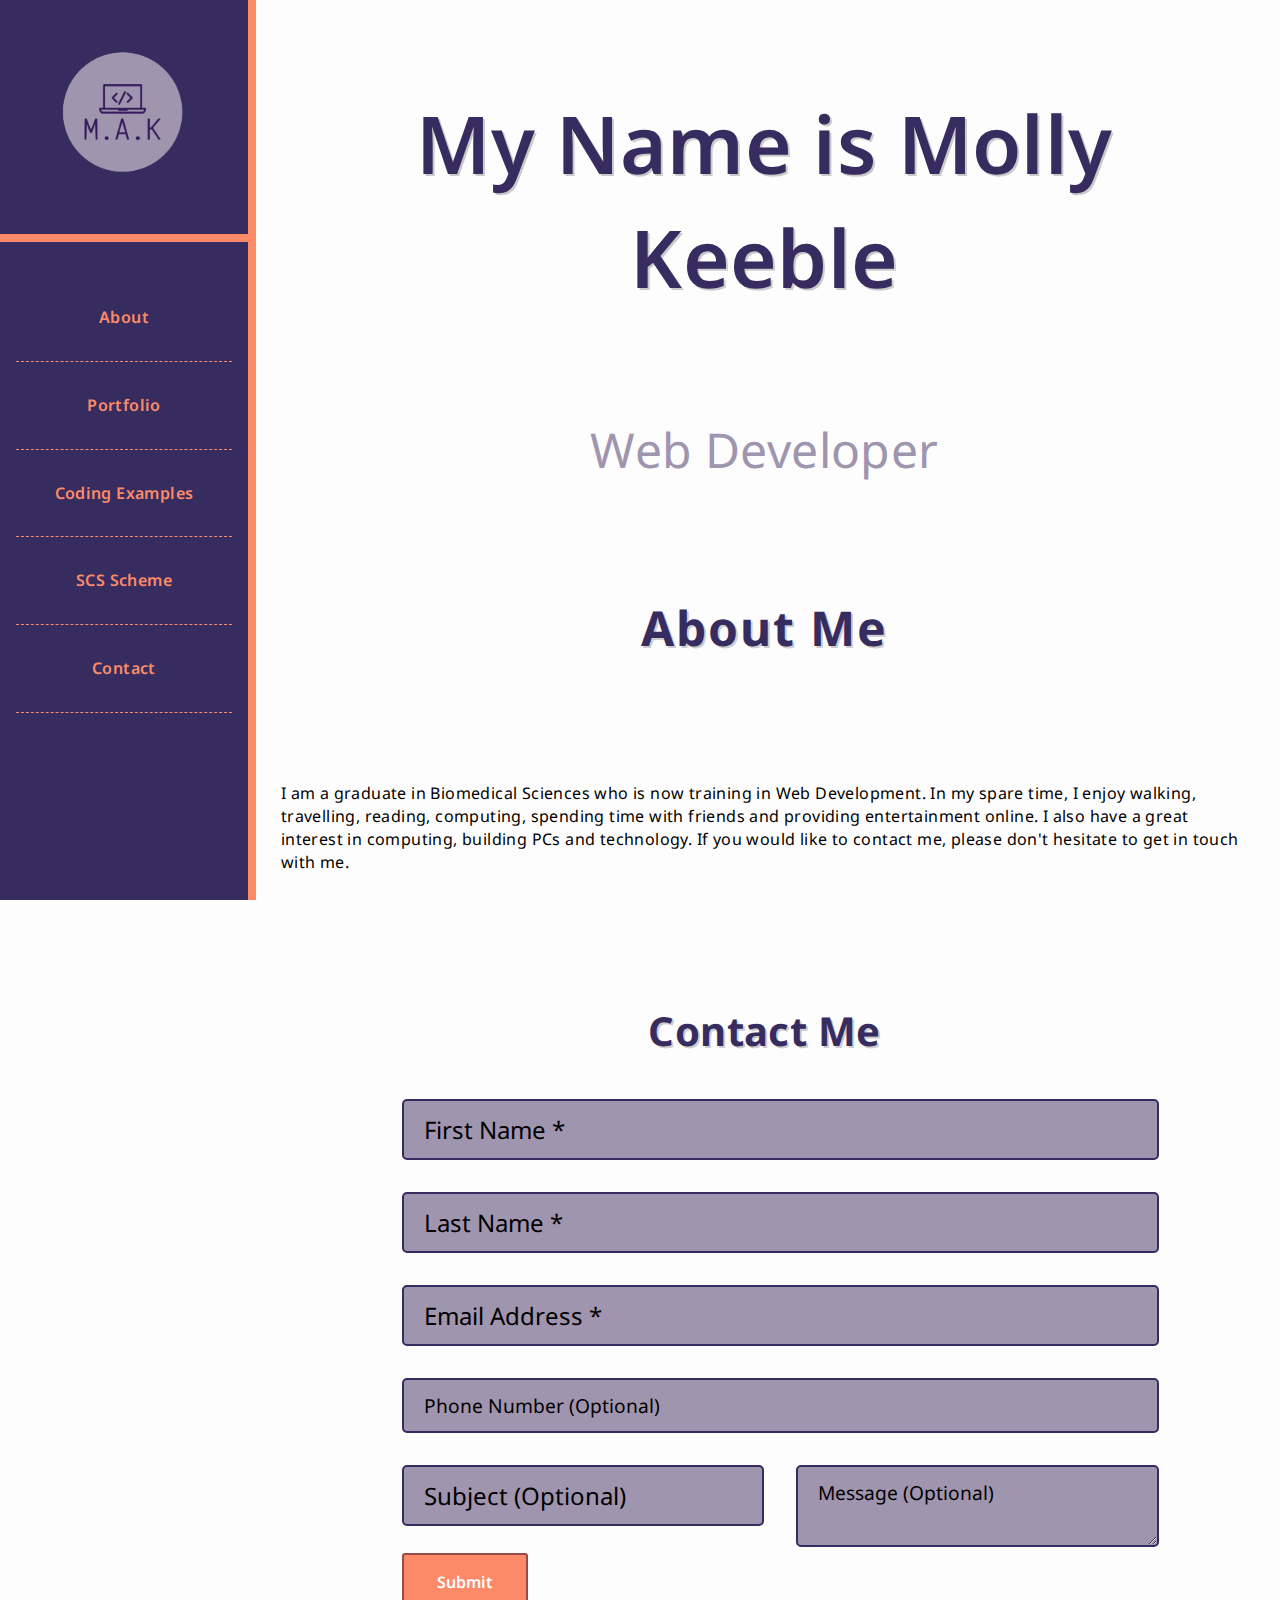
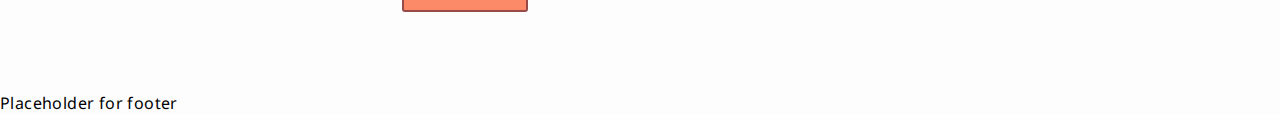
<file: about.html>
<!DOCTYPE html>
<html>
<head>
    <meta charset='utf-8'>
    <meta http-equiv='X-UA-Compatible' content='IE=edge'>
    <title>Mo Keeble | Web Development Portfolio</title>
    <meta name='viewport' content='width=device-width, initial-scale=1'>
    <link rel='stylesheet' type='text/css' media='screen' href='css/application.css'>
    <!--FONTS weights: 100, 300, 600, -->
    <link rel="preconnect" href="https://fonts.googleapis.com">
<link rel="preconnect" href="https://fonts.gstatic.com" crossorigin>
<link href="https://fonts.googleapis.com/css2?family=Noto+Sans:ital,wght@0,300;0,600;1,100&display=swap" rel="stylesheet">
    <link rel="preconnect" href="https://fonts.googleapis.com">
<link rel="preconnect" href="https://fonts.gstatic.com" crossorigin>
<link href="https://fonts.googleapis.com/css2?family=Noto+Sans:wght@300&display=swap" rel="stylesheet">
<link rel="preconnect" href="https://fonts.googleapis.com">
<link rel="preconnect" href="https://fonts.gstatic.com" crossorigin>
<link href="https://fonts.googleapis.com/css2?family=Noto+Sans:wght@300;600&display=swap" rel="stylesheet">
   
</head>

<!--Side bar-->

<aside>
<nav class="side__header nav__hidden side__nav">

    <a href="index.html"> <img src="img/logo-color2.png" class="profile__img"> </a>

    <div class="side__nav-flex-container">

        <ul class="nav__pages-list" style="display: block;">
            <li class="nav__pages-list-item"><a href="about.html">About</a></li>
            <li class="nav__pages-list-item"><a href="index.html#projects">Portfolio</a></li>
            <li class="nav__pages-list-item"><a href="examples.html">Coding Examples</a></li>
            <li class="nav__pages-list-item"><a href="scs.html">SCS Scheme</a></li>
            <li class="nav__pages-list-item"><a href="#contact">Contact</a></li>
        </ul>

        <ul class="nav__sm-list">
            <li class="nav__pages-list-item--sm"><a href="https://www.linkedin.com/in/molly-keeble/"> <i class="fa-brands fa-linkedin-in"> </i> </a></li>
            <li class="nav__pages-list-item--sm"><a href="https://github.com/Keeboid"> <i class="fa-brands fa-github"></i> </a></li>
        </ul>

    </div>

</nav>
</aside>


<!--Main-->
<body>

<div class="container__main">
  <div class="container__main heading__container">
   
<h1 class="main__heading">My Name is Molly Keeble</h1>
<p> Web Developer </p>

  </div>
</div>

<!--Projects Examples-->

<div class="container__main">
  <div class="projects__title">

    <h2>About Me</h2>

  </div>
</div>

<!--SCS Scheme-->

<div class="container__main">

<p class="SCS__text-main">

<div class="">
    I am a graduate in Biomedical Sciences who is now training in Web Development.
    In my spare time, I enjoy walking, travelling, reading, computing, spending time with friends and providing entertainment online. I also have a great interest in computing, building PCs and technology.
    If you would like to contact me, please don't hesitate to get in touch with me.
</div>
</p>

</div>


<!--Contact-->
<div class="container__main">

    <div class="contact__container-parent" id="contact">
        <div class="contact-me">
            <h3>Contact Me</h3>
        </div>
        <div class="contact-form">
            <div id="error"></div>
            <form id="contact-form" name="contactForm" action="/" method="post">
                <div class="contact__content">
                    <div class="input__first-name">
                        <input type="text" id="first-name" name="first-name" placeholder="First Name *">
                        <small></small>
                    </div>

                    <div class="input__last-name">
                        <input type="text" id="last-name" name="last-name" placeholder="Last Name *">
                        <small></small>
                    </div>

                    <div class="input__email">
                        <input type="text" id="email" name="email" placeholder="Email Address *">
                        <small></small>
                    </div>

                    <div class="input__phone">
                        <input type="tel" id="phone" name="phone-number" placeholder="Phone Number (Optional)">
                        <small></small>
                    </div>

                    <div class="input__subject">
                        <input type="text" id="subject" name="subject" placeholder="Subject (Optional)">
                        <small></small>
                    </div>

                    <div class="input__message">
                        <textarea id="message" name="message" placeholder="Message (Optional)"></textarea>
                    </div>
                </div>
                <div class="submit">
                    <button type="submit" id="submit-btn" class="btn-submit">Submit</button>
                </div>
            </form>
        </div>
        
    </div>
</div>

</body>

<footer>
    Placeholder for footer
</footer>

</html>
</file>
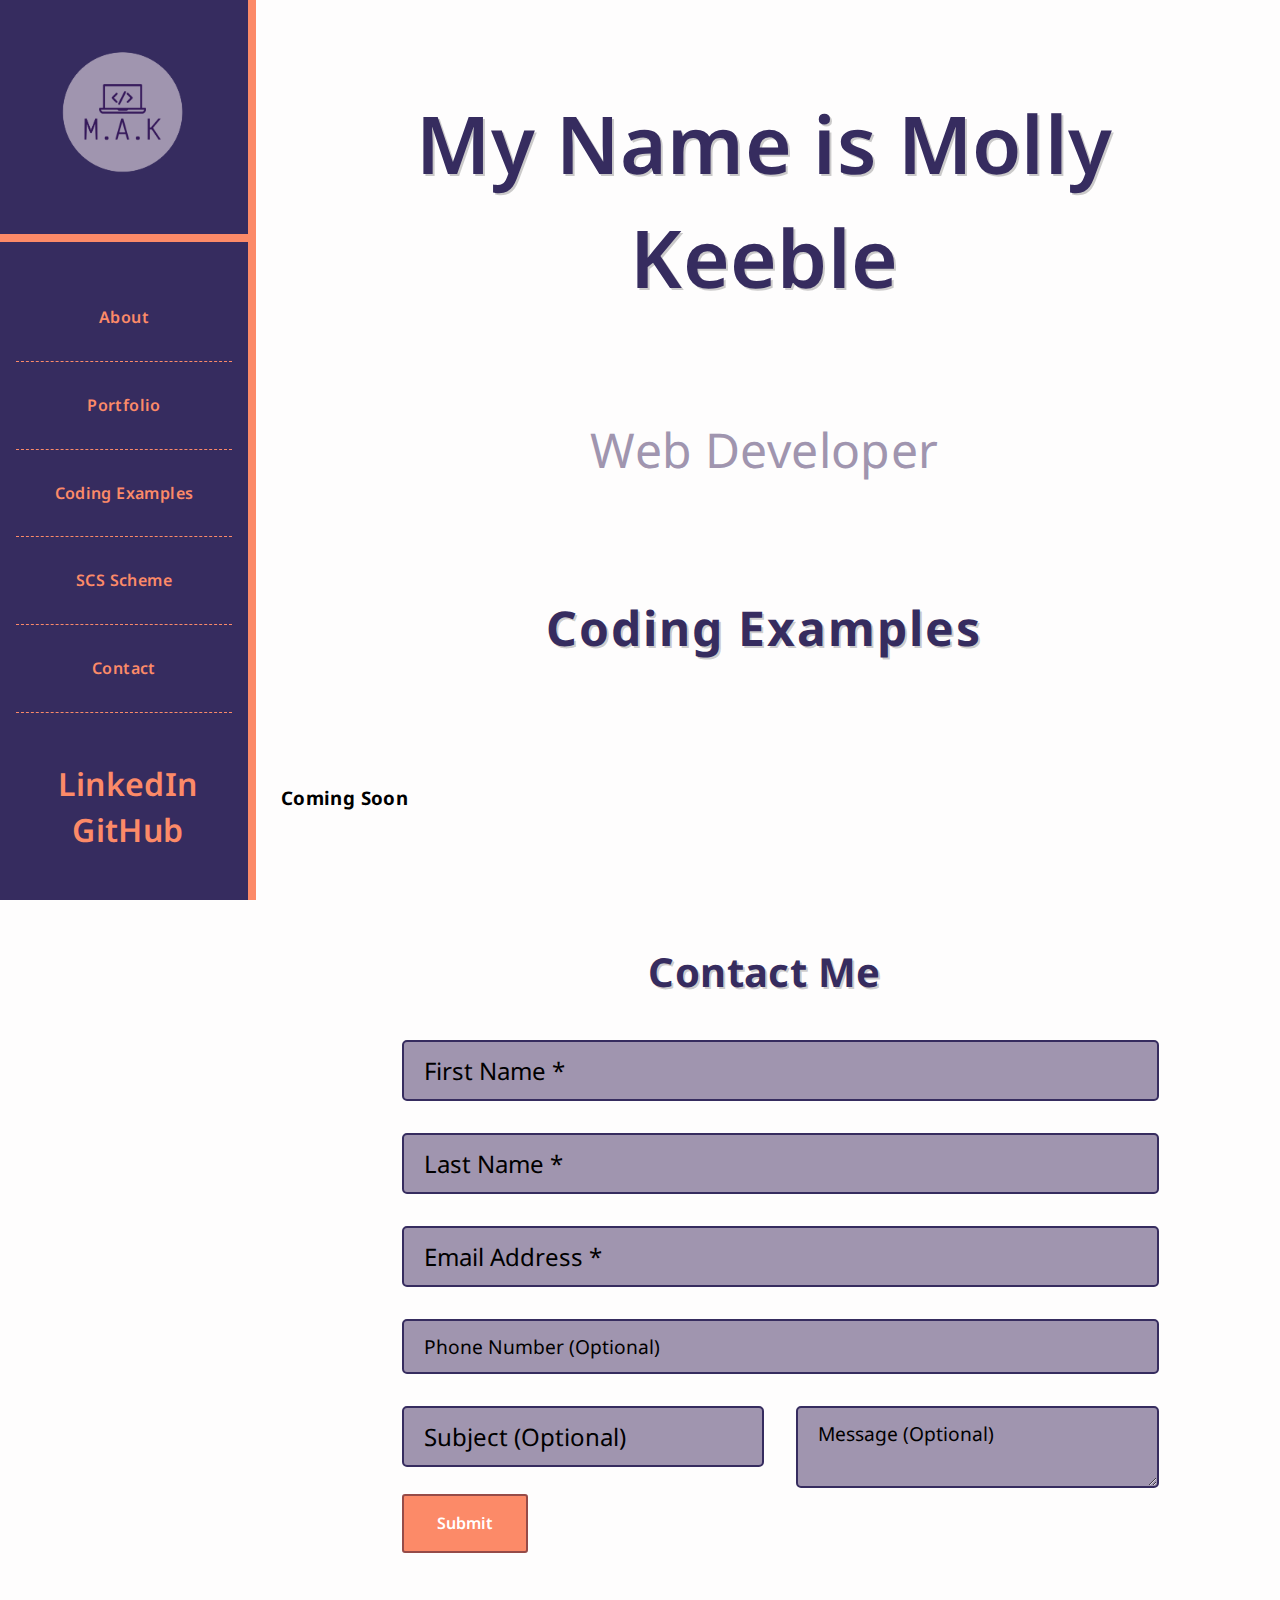
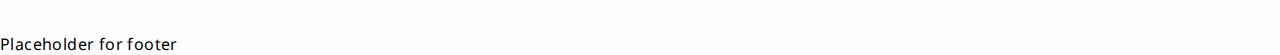
<file: examples.html>
<!DOCTYPE html>
<html>
<head>
    <meta charset='utf-8'>
    <meta http-equiv='X-UA-Compatible' content='IE=edge'>
    <title>Mo Keeble | Web Development Portfolio</title>
    <meta name='viewport' content='width=device-width, initial-scale=1'>
    <link rel='stylesheet' type='text/css' media='screen' href='css/application.css'>
    <!--FONTS weights: 100, 300, 600, -->
    <link rel="preconnect" href="https://fonts.googleapis.com">
<link rel="preconnect" href="https://fonts.gstatic.com" crossorigin>
<link href="https://fonts.googleapis.com/css2?family=Noto+Sans:ital,wght@0,300;0,600;1,100&display=swap" rel="stylesheet">
    <link rel="preconnect" href="https://fonts.googleapis.com">
<link rel="preconnect" href="https://fonts.gstatic.com" crossorigin>
<link href="https://fonts.googleapis.com/css2?family=Noto+Sans:wght@300&display=swap" rel="stylesheet">
<link rel="preconnect" href="https://fonts.googleapis.com">
<link rel="preconnect" href="https://fonts.gstatic.com" crossorigin>
<link href="https://fonts.googleapis.com/css2?family=Noto+Sans:wght@300;600&display=swap" rel="stylesheet">
   
</head>

<!--Side bar-->

<aside>
<nav class="side__header nav__hidden side__nav">

    <img src="img/logo-color2.png" class="profile__img">

    <div class="side__nav-flex-container">

        <ul class="nav__pages-list" style="display: block;">
            <li class="nav__pages-list-item"><a href="index.html">About</a></li>
            <li class="nav__pages-list-item"><a href="index.html#projects">Portfolio</a></li>
            <li class="nav__pages-list-item"><a href="#">Coding Examples</a></li>
            <li class="nav__pages-list-item"><a href="scs.html">SCS Scheme</a></li>
            <li class="nav__pages-list-item"><a href="#contact">Contact</a></li>
        </ul>

        <ul class="nav__sm-list">
            <li class="nav__pages-list-item--sm"><a href="https://www.linkedin.com/in/molly-keeble/">LinkedIn</a></li>
            <li class="nav__pages-list-item--sm"><a href="#">GitHub</a></li>
        </ul>

    </div>

</nav>
</aside>


<!--Main-->
<body>

<div class="container__main">
  <div class="container__main heading__container">
   
<h1 class="main__heading">My Name is Molly Keeble</h1>
<p> Web Developer </p>

  </div>
</div>

<!--Projects Examples-->

<div class="container__main">
  <div class="projects__title">

    <h2>Coding Examples</h2>

  </div>
</div>

<!--SCS Scheme-->

<div class="container__main">

<h3 class="examples__text">
Coming Soon

</h3>

</div>


<!--Contact-->
<div class="container__main">

    <div class="contact__container-parent" id="contact">
        <div class="contact-me">
            <h3>Contact Me</h3>
        </div>
        <div class="contact-form">
            <div id="error"></div>
            <form id="contact-form" name="contactForm" action="/" method="post">
                <div class="contact__content">
                    <div class="input__first-name">
                        <input type="text" id="first-name" name="first-name" placeholder="First Name *">
                        <small></small>
                    </div>

                    <div class="input__last-name">
                        <input type="text" id="last-name" name="last-name" placeholder="Last Name *">
                        <small></small>
                    </div>

                    <div class="input__email">
                        <input type="text" id="email" name="email" placeholder="Email Address *">
                        <small></small>
                    </div>

                    <div class="input__phone">
                        <input type="tel" id="phone" name="phone-number" placeholder="Phone Number (Optional)">
                        <small></small>
                    </div>

                    <div class="input__subject">
                        <input type="text" id="subject" name="subject" placeholder="Subject (Optional)">
                        <small></small>
                    </div>

                    <div class="input__message">
                        <textarea id="message" name="message" placeholder="Message (Optional)"></textarea>
                    </div>
                </div>
                <div class="submit">
                    <button type="submit" id="submit-btn" class="btn-submit">Submit</button>
                </div>
            </form>
        </div>
        
    </div>
</div>

</body>

<footer>
    Placeholder for footer
</footer>

</html>
</file>
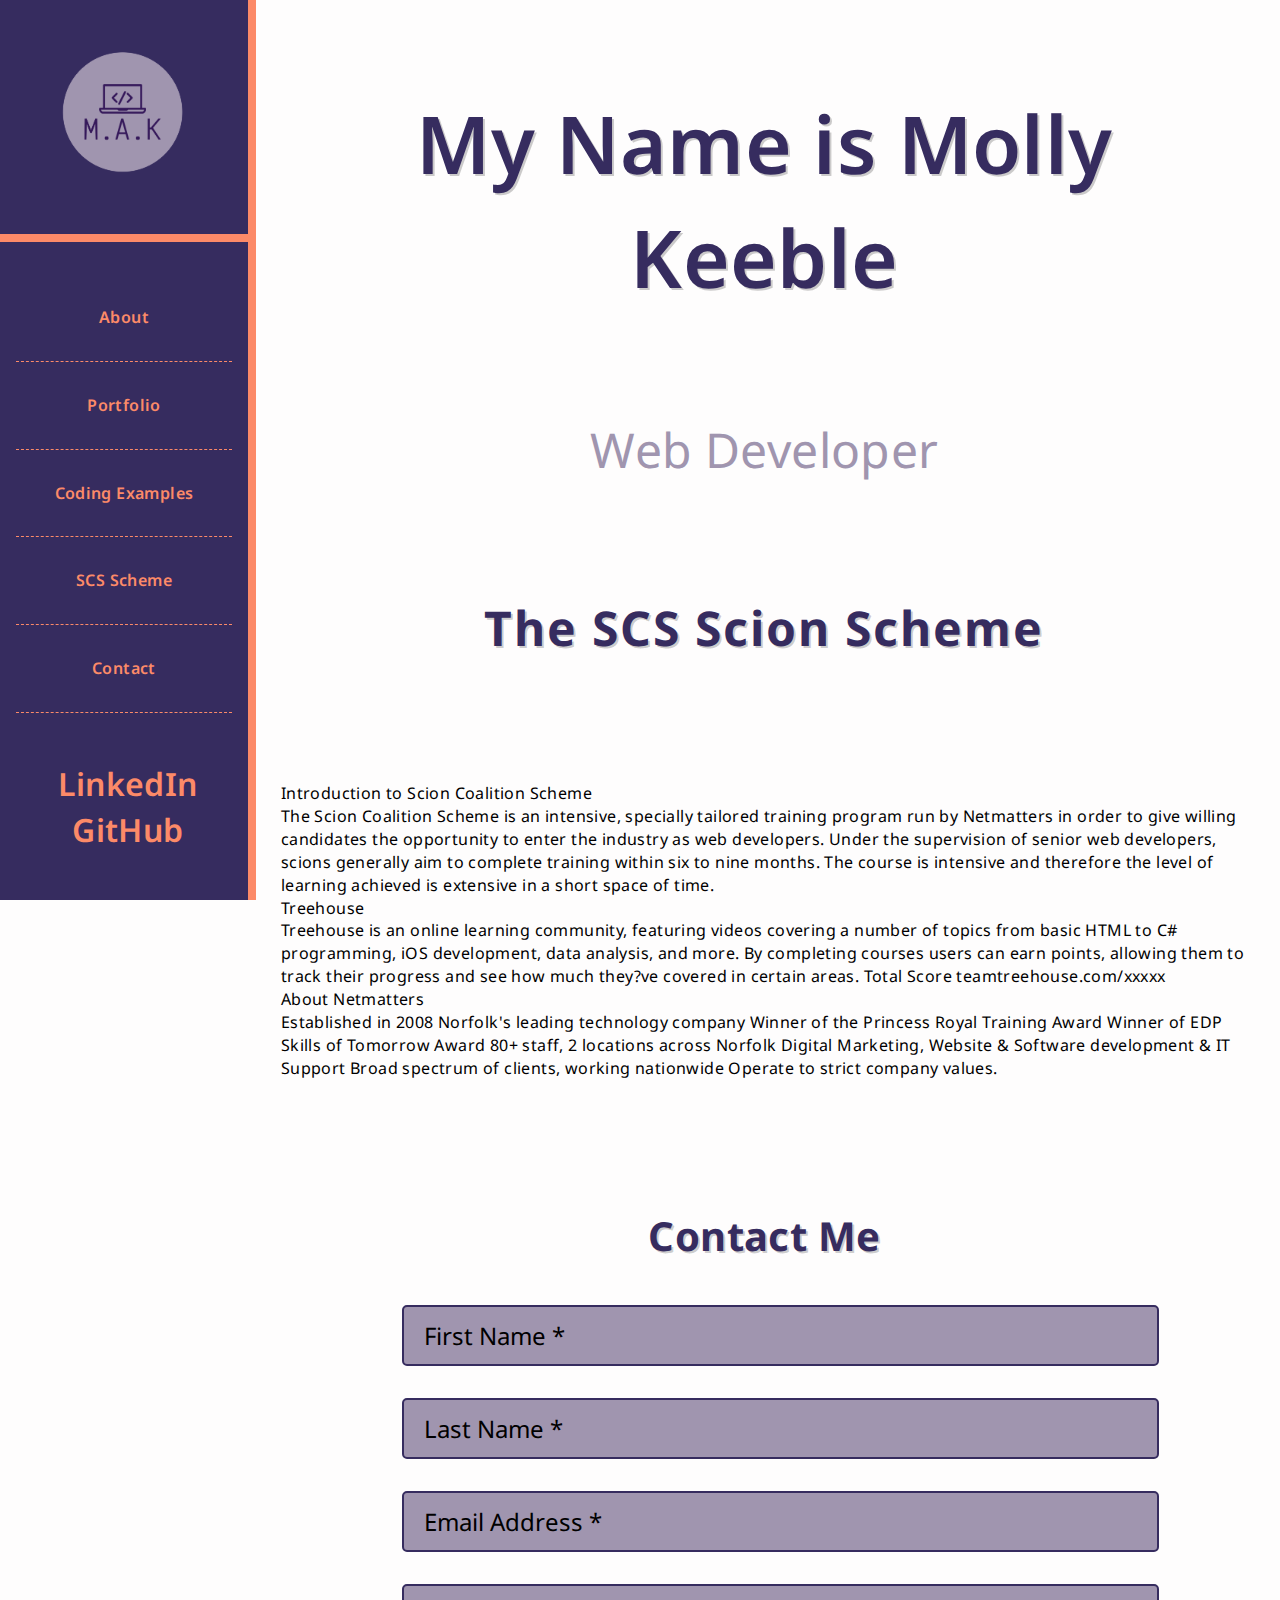
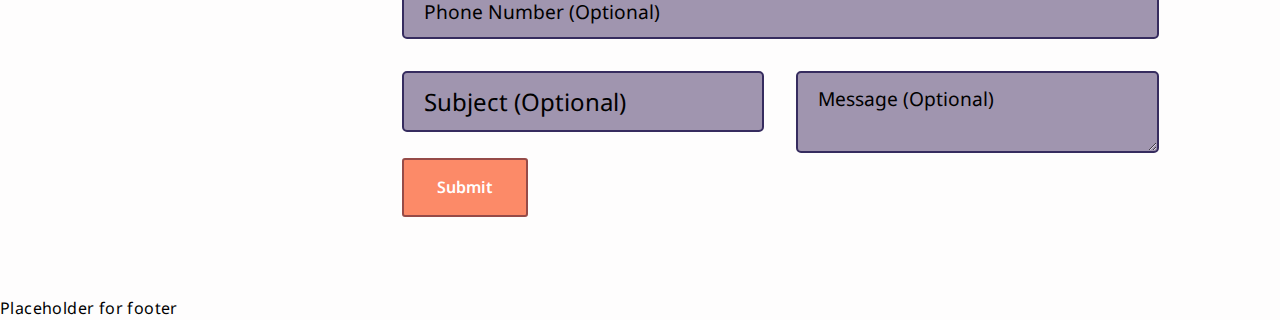
<file: scs.html>
<!DOCTYPE html>
<html>
<head>
    <meta charset='utf-8'>
    <meta http-equiv='X-UA-Compatible' content='IE=edge'>
    <title>Mo Keeble | Web Development Portfolio</title>
    <meta name='viewport' content='width=device-width, initial-scale=1'>
    <link rel='stylesheet' type='text/css' media='screen' href='css/application.css'>
    <!--FONTS weights: 100, 300, 600, -->
    <link rel="preconnect" href="https://fonts.googleapis.com">
<link rel="preconnect" href="https://fonts.gstatic.com" crossorigin>
<link href="https://fonts.googleapis.com/css2?family=Noto+Sans:ital,wght@0,300;0,600;1,100&display=swap" rel="stylesheet">
    <link rel="preconnect" href="https://fonts.googleapis.com">
<link rel="preconnect" href="https://fonts.gstatic.com" crossorigin>
<link href="https://fonts.googleapis.com/css2?family=Noto+Sans:wght@300&display=swap" rel="stylesheet">
<link rel="preconnect" href="https://fonts.googleapis.com">
<link rel="preconnect" href="https://fonts.gstatic.com" crossorigin>
<link href="https://fonts.googleapis.com/css2?family=Noto+Sans:wght@300;600&display=swap" rel="stylesheet">
   
</head>

<!--Side bar-->

<aside>
<nav class="side__header nav__hidden side__nav">

    <img src="img/logo-color2.png" class="profile__img">

    <div class="side__nav-flex-container">

        <ul class="nav__pages-list" style="display: block;">
            <li class="nav__pages-list-item"><a href="index.html">About</a></li>
            <li class="nav__pages-list-item"><a href="index.html#projects">Portfolio</a></li>
            <li class="nav__pages-list-item"><a href="#">Coding Examples</a></li>
            <li class="nav__pages-list-item"><a href="scs.html">SCS Scheme</a></li>
            <li class="nav__pages-list-item"><a href="#contact">Contact</a></li>
        </ul>

        <ul class="nav__sm-list">
            <li class="nav__pages-list-item--sm"><a href="https://www.linkedin.com/in/molly-keeble/">LinkedIn</a></li>
            <li class="nav__pages-list-item--sm"><a href="#">GitHub</a></li>
        </ul>

    </div>

</nav>
</aside>


<!--Main-->
<body>

<div class="container__main">
  <div class="container__main heading__container">
   
<h1 class="main__heading">My Name is Molly Keeble</h1>
<p> Web Developer </p>

  </div>
</div>

<!--Projects Examples-->

<div class="container__main">
  <div class="projects__title">

    <h2>The SCS Scion Scheme</h2>

  </div>
</div>

<!--SCS Scheme-->

<div class="container__main">

<P class="SCS__text-main">

<div class="SCS__p-1">
    <div class="SCS__heading">Introduction to Scion Coalition Scheme</div>
The Scion Coalition Scheme is an intensive, specially tailored training program run by Netmatters in order to give willing candidates the opportunity to enter the industry as web developers. Under the supervision of senior web developers, scions generally aim to complete training within six to nine months. The course is intensive and therefore the level of learning achieved is extensive in a short space of time.
</div>

<div class="SCS__p-2">
    <div class="SCS__heading">Treehouse</div>
Treehouse is an online learning community, featuring videos covering a number of topics from basic HTML to C# programming, iOS development, data analysis, and more. By completing courses users can earn points, allowing them to track their progress and see how much they?ve covered in certain areas.
Total Score
teamtreehouse.com/xxxxx
</div>

<div class="SCS__p-3">
<div class="SCS__heading">  About Netmatters </div>
Established in 2008
Norfolk's leading technology company
Winner of the Princess Royal Training Award
Winner of EDP Skills of Tomorrow Award
80+ staff, 2 locations across Norfolk
Digital Marketing, Website & Software development & IT Support
Broad spectrum of clients, working nationwide
Operate to strict company values.
</div>
</P>

</div>


<!--Contact-->
<div class="container__main">

    <div class="contact__container-parent" id="contact">
        <div class="contact-me">
            <h3>Contact Me</h3>
        </div>
        <div class="contact-form">
            <div id="error"></div>
            <form id="contact-form" name="contactForm" action="/" method="post">
                <div class="contact__content">
                    <div class="input__first-name">
                        <input type="text" id="first-name" name="first-name" placeholder="First Name *">
                        <small></small>
                    </div>

                    <div class="input__last-name">
                        <input type="text" id="last-name" name="last-name" placeholder="Last Name *">
                        <small></small>
                    </div>

                    <div class="input__email">
                        <input type="text" id="email" name="email" placeholder="Email Address *">
                        <small></small>
                    </div>

                    <div class="input__phone">
                        <input type="tel" id="phone" name="phone-number" placeholder="Phone Number (Optional)">
                        <small></small>
                    </div>

                    <div class="input__subject">
                        <input type="text" id="subject" name="subject" placeholder="Subject (Optional)">
                        <small></small>
                    </div>

                    <div class="input__message">
                        <textarea id="message" name="message" placeholder="Message (Optional)"></textarea>
                    </div>
                </div>
                <div class="submit">
                    <button type="submit" id="submit-btn" class="btn-submit">Submit</button>
                </div>
            </form>
        </div>
        
    </div>
</div>

</body>

<footer>
    Placeholder for footer
</footer>

</html>
</file>
<file: css/application.css>
.css-selector{background:linear-gradient(359deg, #a27ea7, #7abec1);background-size:400% 400%;animation:PGradient 30s ease infinite}@keyframes PGradient{0%{background-position:0% 76%}50%{background-position:100% 25%}100%{background-position:0% 76%}}*,*::before,*::after{box-sizing:border-box}body{position:relative;margin:0;font-family:'Noto Sans', sans-serif;font-size:1rem;letter-spacing:0.025em;line-height:1.42857143;overscroll-behavior:none}body h1{font-weight:600}body p{font-weight:400}body{background:#fefdfd;margin:0}.bubble,.bubbles{z-index:0}.bubbles{position:relative;width:100%;height:55vh;margin-bottom:2rem;margin-left:-10px}.bubble{position:absolute;left:var(--bubble-left-offset);bottom:-75%;display:block;width:var(--bubble-radius);height:var(--bubble-radius);border-radius:50%;animation:float-up var(--bubble-float-duration) var(--bubble-float-delay) ease-in infinite}.bubble::before{position:absolute;content:'';top:0;left:0;width:100%;height:100%;background:rgba(255,153,112,0.3);border-radius:inherit;animation:var(--bubble-sway-type) var(--bubble-sway-duration) var(--bubble-sway-delay) ease-in-out alternate infinite}.bubble:nth-child(0){--bubble-left-offset: 62vw;--bubble-radius: 8vw;--bubble-float-duration: 10s;--bubble-sway-duration: 5s;--bubble-float-delay: 1s;--bubble-sway-delay: 3s;--bubble-sway-type: sway-left-to-right}.bubble:nth-child(1){--bubble-left-offset: 89vw;--bubble-radius: 4vw;--bubble-float-duration: 10s;--bubble-sway-duration: 4s;--bubble-float-delay: 3s;--bubble-sway-delay: 0s;--bubble-sway-type: sway-left-to-right}.bubble:nth-child(2){--bubble-left-offset: 31vw;--bubble-radius: 2vw;--bubble-float-duration: 8s;--bubble-sway-duration: 6s;--bubble-float-delay: 4s;--bubble-sway-delay: 2s;--bubble-sway-type: sway-right-to-left}.bubble:nth-child(3){--bubble-left-offset: 62vw;--bubble-radius: 10vw;--bubble-float-duration: 10s;--bubble-sway-duration: 6s;--bubble-float-delay: 0s;--bubble-sway-delay: 3s;--bubble-sway-type: sway-right-to-left}.bubble:nth-child(4){--bubble-left-offset: 49vw;--bubble-radius: 6vw;--bubble-float-duration: 11s;--bubble-sway-duration: 6s;--bubble-float-delay: 1s;--bubble-sway-delay: 3s;--bubble-sway-type: sway-right-to-left}.bubble:nth-child(5){--bubble-left-offset: 99vw;--bubble-radius: 7vw;--bubble-float-duration: 9s;--bubble-sway-duration: 5s;--bubble-float-delay: 0s;--bubble-sway-delay: 0s;--bubble-sway-type: sway-right-to-left}.bubble:nth-child(6){--bubble-left-offset: 36vw;--bubble-radius: 8vw;--bubble-float-duration: 10s;--bubble-sway-duration: 5s;--bubble-float-delay: 3s;--bubble-sway-delay: 1s;--bubble-sway-type: sway-left-to-right}.bubble:nth-child(7){--bubble-left-offset: 0vw;--bubble-radius: 6vw;--bubble-float-duration: 12s;--bubble-sway-duration: 4s;--bubble-float-delay: 4s;--bubble-sway-delay: 4s;--bubble-sway-type: sway-left-to-right}.bubble:nth-child(8){--bubble-left-offset: 14vw;--bubble-radius: 2vw;--bubble-float-duration: 9s;--bubble-sway-duration: 5s;--bubble-float-delay: 1s;--bubble-sway-delay: 1s;--bubble-sway-type: sway-right-to-left}.bubble:nth-child(9){--bubble-left-offset: 55vw;--bubble-radius: 10vw;--bubble-float-duration: 9s;--bubble-sway-duration: 5s;--bubble-float-delay: 0s;--bubble-sway-delay: 3s;--bubble-sway-type: sway-left-to-right}.bubble:nth-child(10){--bubble-left-offset: 29vw;--bubble-radius: 6vw;--bubble-float-duration: 11s;--bubble-sway-duration: 6s;--bubble-float-delay: 2s;--bubble-sway-delay: 2s;--bubble-sway-type: sway-right-to-left}.bubble:nth-child(11){--bubble-left-offset: 69vw;--bubble-radius: 4vw;--bubble-float-duration: 8s;--bubble-sway-duration: 5s;--bubble-float-delay: 3s;--bubble-sway-delay: 1s;--bubble-sway-type: sway-left-to-right}.bubble:nth-child(12){--bubble-left-offset: 97vw;--bubble-radius: 5vw;--bubble-float-duration: 7s;--bubble-sway-duration: 4s;--bubble-float-delay: 3s;--bubble-sway-delay: 3s;--bubble-sway-type: sway-right-to-left}.bubble:nth-child(13){--bubble-left-offset: 21vw;--bubble-radius: 10vw;--bubble-float-duration: 12s;--bubble-sway-duration: 5s;--bubble-float-delay: 2s;--bubble-sway-delay: 4s;--bubble-sway-type: sway-right-to-left}.bubble:nth-child(14){--bubble-left-offset: 85vw;--bubble-radius: 3vw;--bubble-float-duration: 11s;--bubble-sway-duration: 4s;--bubble-float-delay: 4s;--bubble-sway-delay: 2s;--bubble-sway-type: sway-left-to-right}.bubble:nth-child(15){--bubble-left-offset: 50vw;--bubble-radius: 3vw;--bubble-float-duration: 7s;--bubble-sway-duration: 4s;--bubble-float-delay: 4s;--bubble-sway-delay: 0s;--bubble-sway-type: sway-left-to-right}.bubble:nth-child(16){--bubble-left-offset: 1vw;--bubble-radius: 8vw;--bubble-float-duration: 7s;--bubble-sway-duration: 6s;--bubble-float-delay: 0s;--bubble-sway-delay: 4s;--bubble-sway-type: sway-left-to-right}.bubble:nth-child(17){--bubble-left-offset: 41vw;--bubble-radius: 1vw;--bubble-float-duration: 12s;--bubble-sway-duration: 4s;--bubble-float-delay: 4s;--bubble-sway-delay: 1s;--bubble-sway-type: sway-left-to-right}.bubble:nth-child(18){--bubble-left-offset: 80vw;--bubble-radius: 9vw;--bubble-float-duration: 7s;--bubble-sway-duration: 4s;--bubble-float-delay: 2s;--bubble-sway-delay: 4s;--bubble-sway-type: sway-left-to-right}.bubble:nth-child(19){--bubble-left-offset: 30vw;--bubble-radius: 9vw;--bubble-float-duration: 6s;--bubble-sway-duration: 4s;--bubble-float-delay: 4s;--bubble-sway-delay: 3s;--bubble-sway-type: sway-left-to-right}.bubble:nth-child(20){--bubble-left-offset: 84vw;--bubble-radius: 3vw;--bubble-float-duration: 12s;--bubble-sway-duration: 4s;--bubble-float-delay: 0s;--bubble-sway-delay: 3s;--bubble-sway-type: sway-right-to-left}.bubble:nth-child(21){--bubble-left-offset: 41vw;--bubble-radius: 9vw;--bubble-float-duration: 12s;--bubble-sway-duration: 4s;--bubble-float-delay: 4s;--bubble-sway-delay: 1s;--bubble-sway-type: sway-right-to-left}.bubble:nth-child(22){--bubble-left-offset: 41vw;--bubble-radius: 6vw;--bubble-float-duration: 6s;--bubble-sway-duration: 5s;--bubble-float-delay: 1s;--bubble-sway-delay: 1s;--bubble-sway-type: sway-right-to-left}.bubble:nth-child(23){--bubble-left-offset: 22vw;--bubble-radius: 3vw;--bubble-float-duration: 10s;--bubble-sway-duration: 4s;--bubble-float-delay: 1s;--bubble-sway-delay: 0s;--bubble-sway-type: sway-left-to-right}.bubble:nth-child(24){--bubble-left-offset: 25vw;--bubble-radius: 7vw;--bubble-float-duration: 9s;--bubble-sway-duration: 5s;--bubble-float-delay: 3s;--bubble-sway-delay: 3s;--bubble-sway-type: sway-left-to-right}.bubble:nth-child(25){--bubble-left-offset: 15vw;--bubble-radius: 1vw;--bubble-float-duration: 12s;--bubble-sway-duration: 4s;--bubble-float-delay: 4s;--bubble-sway-delay: 0s;--bubble-sway-type: sway-right-to-left}.bubble:nth-child(26){--bubble-left-offset: 4vw;--bubble-radius: 1vw;--bubble-float-duration: 11s;--bubble-sway-duration: 5s;--bubble-float-delay: 0s;--bubble-sway-delay: 2s;--bubble-sway-type: sway-right-to-left}.bubble:nth-child(27){--bubble-left-offset: 13vw;--bubble-radius: 3vw;--bubble-float-duration: 10s;--bubble-sway-duration: 5s;--bubble-float-delay: 0s;--bubble-sway-delay: 3s;--bubble-sway-type: sway-left-to-right}.bubble:nth-child(28){--bubble-left-offset: 61vw;--bubble-radius: 7vw;--bubble-float-duration: 7s;--bubble-sway-duration: 6s;--bubble-float-delay: 2s;--bubble-sway-delay: 0s;--bubble-sway-type: sway-right-to-left}.bubble:nth-child(29){--bubble-left-offset: 85vw;--bubble-radius: 1vw;--bubble-float-duration: 9s;--bubble-sway-duration: 4s;--bubble-float-delay: 1s;--bubble-sway-delay: 1s;--bubble-sway-type: sway-right-to-left}.bubble:nth-child(30){--bubble-left-offset: 57vw;--bubble-radius: 6vw;--bubble-float-duration: 8s;--bubble-sway-duration: 4s;--bubble-float-delay: 4s;--bubble-sway-delay: 3s;--bubble-sway-type: sway-right-to-left}.bubble:nth-child(31){--bubble-left-offset: 85vw;--bubble-radius: 3vw;--bubble-float-duration: 8s;--bubble-sway-duration: 6s;--bubble-float-delay: 1s;--bubble-sway-delay: 2s;--bubble-sway-type: sway-left-to-right}.bubble:nth-child(32){--bubble-left-offset: 88vw;--bubble-radius: 4vw;--bubble-float-duration: 10s;--bubble-sway-duration: 5s;--bubble-float-delay: 0s;--bubble-sway-delay: 4s;--bubble-sway-type: sway-right-to-left}.bubble:nth-child(33){--bubble-left-offset: 73vw;--bubble-radius: 7vw;--bubble-float-duration: 7s;--bubble-sway-duration: 5s;--bubble-float-delay: 1s;--bubble-sway-delay: 0s;--bubble-sway-type: sway-left-to-right}.bubble:nth-child(34){--bubble-left-offset: 9vw;--bubble-radius: 2vw;--bubble-float-duration: 11s;--bubble-sway-duration: 5s;--bubble-float-delay: 4s;--bubble-sway-delay: 3s;--bubble-sway-type: sway-left-to-right}.bubble:nth-child(35){--bubble-left-offset: 28vw;--bubble-radius: 4vw;--bubble-float-duration: 10s;--bubble-sway-duration: 6s;--bubble-float-delay: 2s;--bubble-sway-delay: 0s;--bubble-sway-type: sway-left-to-right}.bubble:nth-child(36){--bubble-left-offset: 54vw;--bubble-radius: 8vw;--bubble-float-duration: 6s;--bubble-sway-duration: 5s;--bubble-float-delay: 0s;--bubble-sway-delay: 0s;--bubble-sway-type: sway-right-to-left}.bubble:nth-child(37){--bubble-left-offset: 88vw;--bubble-radius: 3vw;--bubble-float-duration: 7s;--bubble-sway-duration: 5s;--bubble-float-delay: 0s;--bubble-sway-delay: 3s;--bubble-sway-type: sway-right-to-left}.bubble:nth-child(38){--bubble-left-offset: 9vw;--bubble-radius: 10vw;--bubble-float-duration: 12s;--bubble-sway-duration: 5s;--bubble-float-delay: 1s;--bubble-sway-delay: 4s;--bubble-sway-type: sway-right-to-left}.bubble:nth-child(39){--bubble-left-offset: 0vw;--bubble-radius: 1vw;--bubble-float-duration: 12s;--bubble-sway-duration: 5s;--bubble-float-delay: 3s;--bubble-sway-delay: 2s;--bubble-sway-type: sway-left-to-right}.bubble:nth-child(40){--bubble-left-offset: 33vw;--bubble-radius: 1vw;--bubble-float-duration: 10s;--bubble-sway-duration: 5s;--bubble-float-delay: 2s;--bubble-sway-delay: 3s;--bubble-sway-type: sway-left-to-right}.bubble:nth-child(41){--bubble-left-offset: 10vw;--bubble-radius: 2vw;--bubble-float-duration: 11s;--bubble-sway-duration: 6s;--bubble-float-delay: 1s;--bubble-sway-delay: 4s;--bubble-sway-type: sway-left-to-right}.bubble:nth-child(42){--bubble-left-offset: 3vw;--bubble-radius: 3vw;--bubble-float-duration: 11s;--bubble-sway-duration: 4s;--bubble-float-delay: 1s;--bubble-sway-delay: 1s;--bubble-sway-type: sway-left-to-right}.bubble:nth-child(43){--bubble-left-offset: 58vw;--bubble-radius: 7vw;--bubble-float-duration: 10s;--bubble-sway-duration: 4s;--bubble-float-delay: 1s;--bubble-sway-delay: 1s;--bubble-sway-type: sway-right-to-left}.bubble:nth-child(44){--bubble-left-offset: 49vw;--bubble-radius: 10vw;--bubble-float-duration: 9s;--bubble-sway-duration: 5s;--bubble-float-delay: 0s;--bubble-sway-delay: 4s;--bubble-sway-type: sway-right-to-left}.bubble:nth-child(45){--bubble-left-offset: 39vw;--bubble-radius: 10vw;--bubble-float-duration: 6s;--bubble-sway-duration: 5s;--bubble-float-delay: 4s;--bubble-sway-delay: 4s;--bubble-sway-type: sway-left-to-right}.bubble:nth-child(46){--bubble-left-offset: 12vw;--bubble-radius: 10vw;--bubble-float-duration: 10s;--bubble-sway-duration: 4s;--bubble-float-delay: 2s;--bubble-sway-delay: 2s;--bubble-sway-type: sway-right-to-left}.bubble:nth-child(47){--bubble-left-offset: 1vw;--bubble-radius: 9vw;--bubble-float-duration: 12s;--bubble-sway-duration: 6s;--bubble-float-delay: 0s;--bubble-sway-delay: 0s;--bubble-sway-type: sway-left-to-right}.bubble:nth-child(48){--bubble-left-offset: 95vw;--bubble-radius: 4vw;--bubble-float-duration: 6s;--bubble-sway-duration: 6s;--bubble-float-delay: 3s;--bubble-sway-delay: 2s;--bubble-sway-type: sway-right-to-left}.bubble:nth-child(49){--bubble-left-offset: 53vw;--bubble-radius: 3vw;--bubble-float-duration: 11s;--bubble-sway-duration: 6s;--bubble-float-delay: 2s;--bubble-sway-delay: 4s;--bubble-sway-type: sway-left-to-right}.bubble:nth-child(50){--bubble-left-offset: 25vw;--bubble-radius: 8vw;--bubble-float-duration: 12s;--bubble-sway-duration: 6s;--bubble-float-delay: 1s;--bubble-sway-delay: 2s;--bubble-sway-type: sway-left-to-right}@keyframes float-up{to{transform:translateY(-175vh)}}@keyframes sway-left-to-right{from{transform:translateX(-100%)}to{transform:translateX(100%)}}@keyframes sway-right-to-left{from{transform:translateX(100%)}to{transform:translateX(-100%)}}.container__main{background-size:1000% 1000%;background:#fefdfd;margin:0;padding:2rem}@media (min-width: 1260px){.container__main{margin-left:19.44%}}body{overflow-x:hidden}.wrapper{display:flex;align-items:center;transition:all .4s ease-out}.wrapper__links{display:flex;justify-content:center;align-items:center;width:100%}.social-link--linkedin{color:#fc8a68 !important}.social-link--github{color:#fc8a68}.social-link .social-svg{width:4.8rem;height:4.8rem}.social-link .social-svg .social-group__icon{fill:#fc8a68;transition:all .2s}.social-link .social-svg .social-group__inner-circle{fill:transparent;transition:all .2s}.social-link .social-svg .social-group__outline{stroke:#a095af;transform-origin:50% 50%;transition:all .2s}.social-link .social-svg:hover,.social-link .social-svg:active,.social-link .social-svg:focus{cursor:pointer}.social-link .social-svg:hover .social-group__icon,.social-link .social-svg:active .social-group__icon,.social-link .social-svg:focus .social-group__icon{fill:#FFFBFA;transition:all .45s}.social-link .social-svg:hover .social-group__inner-circle,.social-link .social-svg:active .social-group__inner-circle,.social-link .social-svg:focus .social-group__inner-circle{fill:currentColor;transition:all .45s}.social-link .social-svg:hover .social-group__inner-circle--instagram,.social-link .social-svg:active .social-group__inner-circle--instagram,.social-link .social-svg:focus .social-group__inner-circle--instagram{fill:url(#simpleInsta) !important}.social-link .social-svg:hover .social-group__outline,.social-link .social-svg:active .social-group__outline,.social-link .social-svg:focus .social-group__outline{stroke:currentColor;transform:scale(1.1);transition:all .45s}#svg-wrapper{position:fixed;bottom:10px;right:10px;width:53px;height:auto}#svg-wrapper svg{position:relative;padding:0px !important;stroke:none}#svg-wrapper:hover{width:56px;transition:width .1s;-webkit-transition:width .1s}.toggle-animation{width:100px;height:50px;line-height:50px;text-align:center;border:solid 1px;font-family:helvetica}.profile__img{width:100%;position:relative;border-color:#a27ea7;display:flex;flex-direction:column;justify-content:center;align-items:center;background:#362c5f;background-size:400% 400%;color:#fff;font-weight:600;letter-spacing:2px;font-size:64px;font-size:6rem;text-decoration:none;text-align:center;border-bottom:8px solid #fc8a68;padding:1.5rem 2rem 2rem}.heading__container{height:50vh;width:100%;margin:0;padding:0;display:flex;flex-direction:column}.heading__container p{text-align:center;color:#a095af;font-size:3rem}.side__header{position:relative;text-align:center;color:#fff;display:flex;flex-direction:column;width:16rem;position:fixed;height:100%;border-right:0.5rem solid #4c2771;background-color:#fff;margin-top:0;transition:0.5s;z-index:5}@media (min-width: 768px){.side__header{display:none}}.main__heading{text-align:center;font-size:5rem;color:#362c5f;z-index:5;text-shadow:2px 2px 0px rgba(0,0,0,0.2)}.scroll__down{display:flex;align-items:center;justify-content:center;flex-direction:column;margin-top:3rem}.scroll__a{font-size:1.4rem;color:#362c5f;text-decoration:none}.scroll__a i{color:#362c5f}.scroll__a i::before{content:'\f063';padding-left:3.2rem}.side__nav{display:none}@media (min-width: 1260px){.side__nav{display:flex;flex-direction:column;width:16rem;position:fixed;height:100%;border-right:0.5rem solid #fc8a68;background-color:#362c5f;margin-top:0;transition:0.5s}}.side__nav-flex-container{display:flex;flex-direction:column}.nav__pages-list{list-style:none;text-decoration:none;justify-content:center;padding:1rem 1rem 1rem 1rem}.nav__pages-list li{display:block;padding:2rem 1rem;text-align:center;border-bottom:0.1rem dashed #fc8a68;margin:0}.nav__pages-list a{text-decoration:none;font-weight:600;color:#fc8a68;padding:2rem 1rem}.nav__sm-list{padding-right:2rem}.nav__sm-list .nav__pages-list-item--sm,.nav__sm-list a{text-decoration:none;list-style:none;display:inline;text-align:center;margin:0;font-weight:600;color:#fc8a68;font-size:2rem}.projects__flex-container--parent{display:flex;flex-wrap:wrap;gap:2rem;justify-content:space-between}@media (min-width: 1260px){.projects__flex-container--parent{flex-direction:row}}.projects__flex-container--parent>*{flex-basis:100%}@media (min-width: 768px){.projects__flex-container--parent>:last-child{display:none}}@media (min-width: 1260px){.projects__flex-container--parent>:last-child{display:block;max-width:31%}}@media (min-width: 768px){.projects__flex-container--parent>:nth-child(-n+2){max-width:calc(50% - 2rem /2)}}@media (min-width: 1260px){.projects__flex-container--parent>:nth-child(-n+2){max-width:31%}}.projects-card{display:flex;flex-direction:column;justify-content:center;border:1ex solid #362c5f;border-radius:5px 5px 0px 0px;box-shadow:5px 5px 0px rgba(206,108,43,0.2);position:relative;top:0}.projects-card:hover{transition:top 0.5s;top:-10px}.projects-card img{max-width:100%;overflow:clip;display:block}@media (min-width: 1260px){.projects-card{max-width:31%}}.block-2 img{border-top:23px solid #362c5f;padding:0px}.block-3 img{border-top:2px solid #362c5f;padding:0px}.projects__title{z-index:10;margin-top:3rem;background-color:#fefdfd;z-index:10}.projects__title h2{font-weight:600;letter-spacing:2px;display:block;font-size:3em;margin-block-start:0.83em;margin-block-end:0.83em;margin-inline-start:0px;margin-inline-end:0px;font-weight:bold;text-align:center;color:#362c5f;text-shadow:2px 2px 0px rgba(0,0,0,0.2);margin-top:3rem !important}.projects-card-text{padding:1em 1em 0 1em;background-color:#fff}.projects-card-button-group{padding:1em 1em 0 1em}.projects-card-button-group .btn{position:relative;display:inline-block;padding:12px 20px;margin:10px;color:#fc8a68;font-size:16px;letter-spacing:2px;border-radius:5px;outline:none;border:none;cursor:pointer;text-transform:uppercase}.projects-card-button-group a{text-decoration:none}.contact-me h3{color:#362c5f;font-size:2.5rem;text-align:center;text-shadow:2px 2px 0px rgba(0,0,0,0.2)}.contact__content{display:grid;width:100%;gap:2rem;grid-template-columns:50% 50%}.contact__container-parent{width:75%;align-self:center;margin:3rem auto}input[type=text],textarea[type=text],input{box-sizing:border-box;padding:12px 20px;font-size:1.5rem;position:center;width:100%;background-color:#a095af;color:#010101;border:2px solid #362c5f;border-radius:5px}input,textarea{font-family:'Noto Sans', sans-serif}.input__first-name{grid-column-start:1;grid-column-end:3}.input__last-name{grid-column-start:1;grid-column-end:3}.input__email{grid-column-start:1;grid-column-end:3}.input__phone{grid-column-start:1;grid-column-end:3}.input__message{resize:none}@media (min-width: 1260px){.message{grid-column-start:1;grid-column-end:3}}.message{grid-column-start:1;grid-column-end:3}@media (min-width: 1260px){.subject{grid-column-start:1;grid-column-end:3}}.subject{grid-column-start:1;grid-column-end:3}#message{box-sizing:border-box;padding:12px 20px;font-size:1.2rem;position:center;width:100%;background-color:#a095af;color:#010101;border:2px solid #362c5f;border-radius:5px}#phone{box-sizing:border-box;padding:12px 20px;font-size:1.2rem;position:center;width:100%;background-color:#a095af;color:#010101;border:2px solid #362c5f;border-radius:5px}.btn-submit{height:auto;line-height:35px;padding:5px 15px;text-align:center;font-size:1em;border-radius:3px;background-color:#fc8a68;border:2px solid #964b48;color:#fff;row-gap:0.20833em;padding:0.625em 2.08333em;margin-top:2rem;align-items:center;margin:auto;font-family:'Noto Sans';font-weight:600}.btn-submit:hover{background-color:#fc8a68}#first-name::placeholder{color:black}#last-name::placeholder{color:black}#email::placeholder{color:black}#phone::placeholder{color:black}#subject::placeholder{color:black}#message::placeholder{color:black}
</file>
